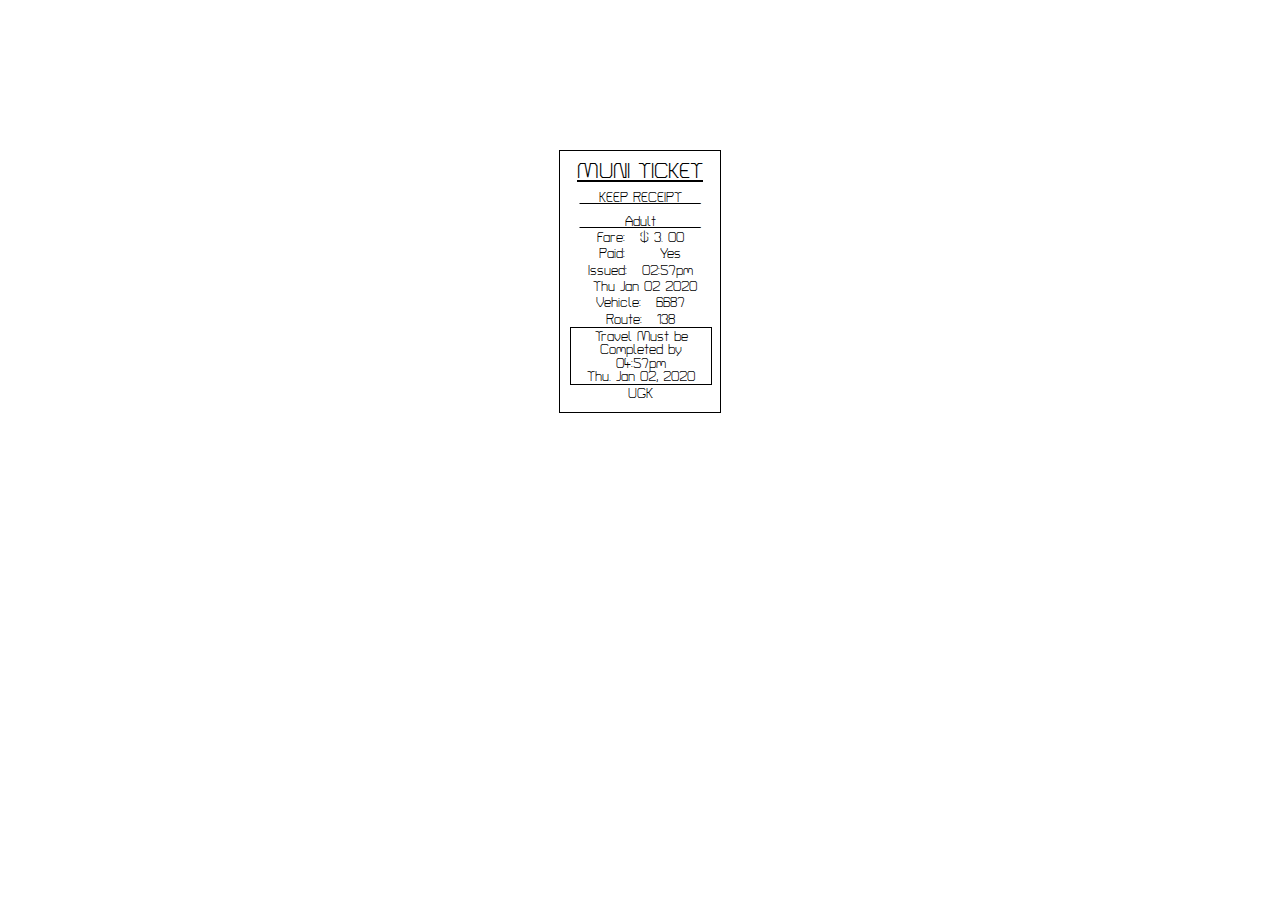
<file: week-1/receipt1/index.html>
<html>
    <head>
        <meta charset='UTF-8'><meta name='viewport' content='width=device-width initial-scale=1'>  
        <title>receipt 1</title>
        <link rel="stylesheet" type="text/css" href="reset.css">
        <link rel="stylesheet" type="text/css" href="stylesheet.css">
        <link href="https://fonts.googleapis.com/css?family=Turret+Road:200,300,400,500,700,800&display=swap" rel="stylesheet">
    </head>
    <body>
<div class="boxbig">
    <h1> MUNI TICKET </h1>
    <h2> __ KEEP RECEIPT __ </h2>
    <h2> ____ _ Adult _ ____ </h2>
    <h3> Fare: &nbsp; $ 3. 00</h3>
    <h3> Paid: &nbsp; &nbsp; &nbsp; Yes</h3>
    <h3> Issued: &nbsp; 02:57pm </h3>
    <h3> &nbsp; Thu Jan 02 2020 </h3>
    <h3> Vehicle: &nbsp; 6687 </h3>
    <h3> Route: &nbsp; 138 </h3>
    <div class="aboutbox">
    <h4>Travel Must be <br/>
    Completed by <br/>
    04:57pm <br/>
    Thu. Jan 02, 2020 <br/>
    </h4>
    </div>
    <h3> UGK </h3>
</div>
	</body>
</html>
</file>
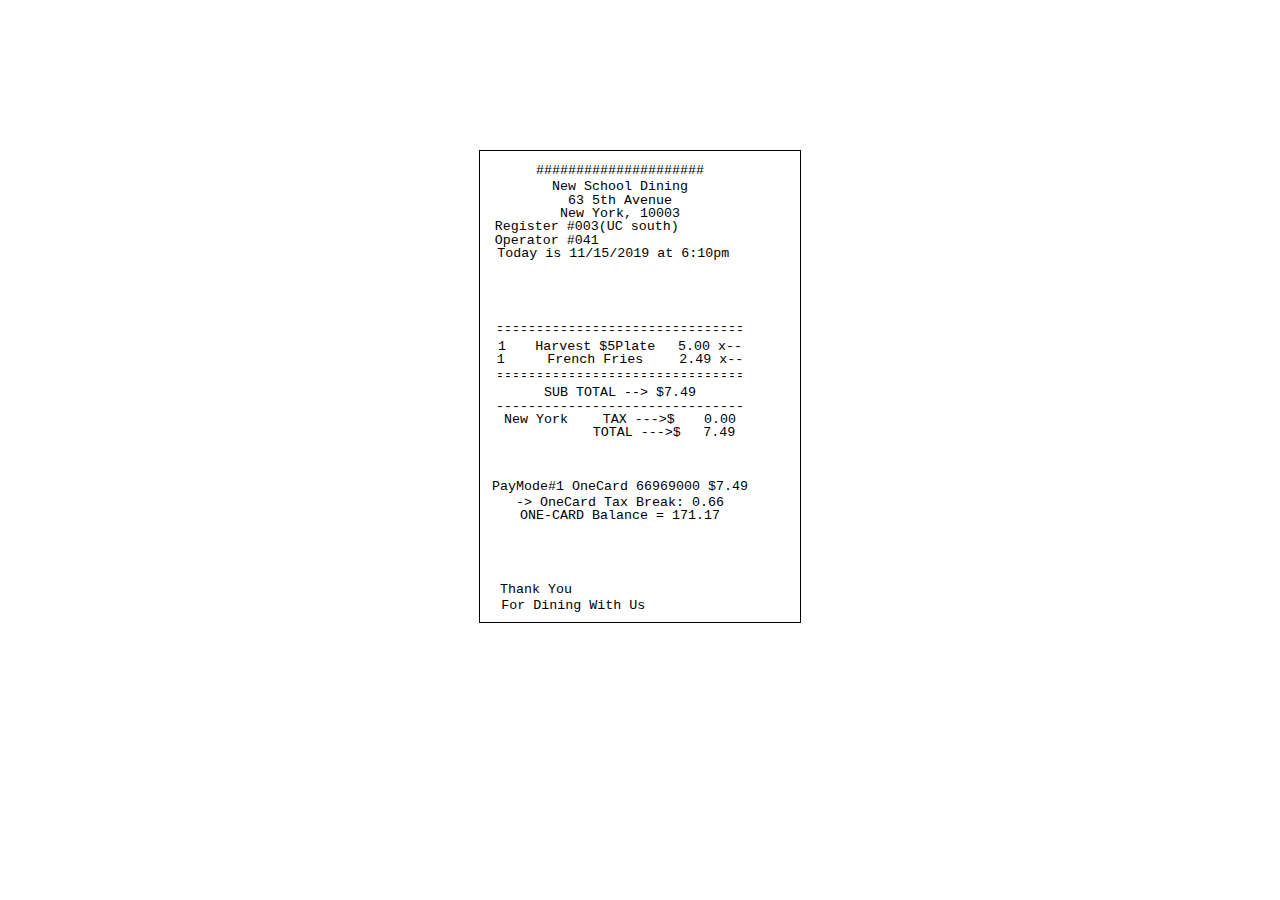
<file: week-1/receipt2/index.html>
<html>
    <head>
        <meta charset='UTF-8'><meta name='viewport' content='width=device-width initial-scale=1'>  
        <title>receipt 2</title>
        <link rel="stylesheet" type="text/css" href="reset.css">
        <link rel="stylesheet" type="text/css" href="stylesheet.css">
        <link href="https://fonts.googleapis.com/css?family=Turret+Road:200,300,400,500,700,800&display=swap" rel="stylesheet">
    </head>
    <body>
<div class="boxbig">
	<h3>#####################</h3>
    <h3> New School Dining <br/>
    63 5th Avenue<br/>
    New York, 10003<br/>
    Register #003(UC south)&emsp;&emsp;&emsp;&emsp;&emsp;<br/>
    Operator #041&emsp;&emsp;&emsp;&emsp;&emsp;&emsp;&emsp;&emsp;&emsp;&emsp;&emsp;<br/>
    Today is 11/15/2019 at 6:10pm&emsp;<br/>
    </h3>
    
    
    <h4>-------------------------------<br/></h4>
   
    <h1>-------------------------------<br/></h1>
    
    <h3>
    1 &emsp; Harvest $5Plate &ensp; 5.00 x--<br/>
    1 &emsp;&emsp; French Fries &ensp;&emsp; 2.49 x--<br/>
    -------------------------------<br/>
    </h3>
    <h1>
    -------------------------------<br/>
    </h1>
    
    <h3>
    SUB TOTAL --> $7.49<br/>
    -------------------------------<br/>
    New York&emsp;&emsp; TAX --->$ &emsp; 0.00<br/>
    &emsp;&emsp;&emsp;&emsp;&emsp;&emsp; TOTAL --->$ &ensp; 7.49<br/>
    
    </h3>
    
    <h2>
    PayMode#1 OneCard 66969000 $7.49<br/> </h2>
    
    <h3>
    -> OneCard Tax Break: 0.66<br/>
    ONE-CARD Balance = 171.17<br/>
    </h3>
    
    <h4>
    Thank You &emsp;&emsp;&emsp;&emsp;&emsp;&emsp;&emsp;&emsp;&emsp;&emsp;&emsp;&emsp;<br/> </h4>
    <h3>
    For Dining With Us&emsp;&emsp;&emsp;&emsp;&emsp;&emsp;&emsp;<br/> </h3>
</div>
	</body>
</html>
</file>
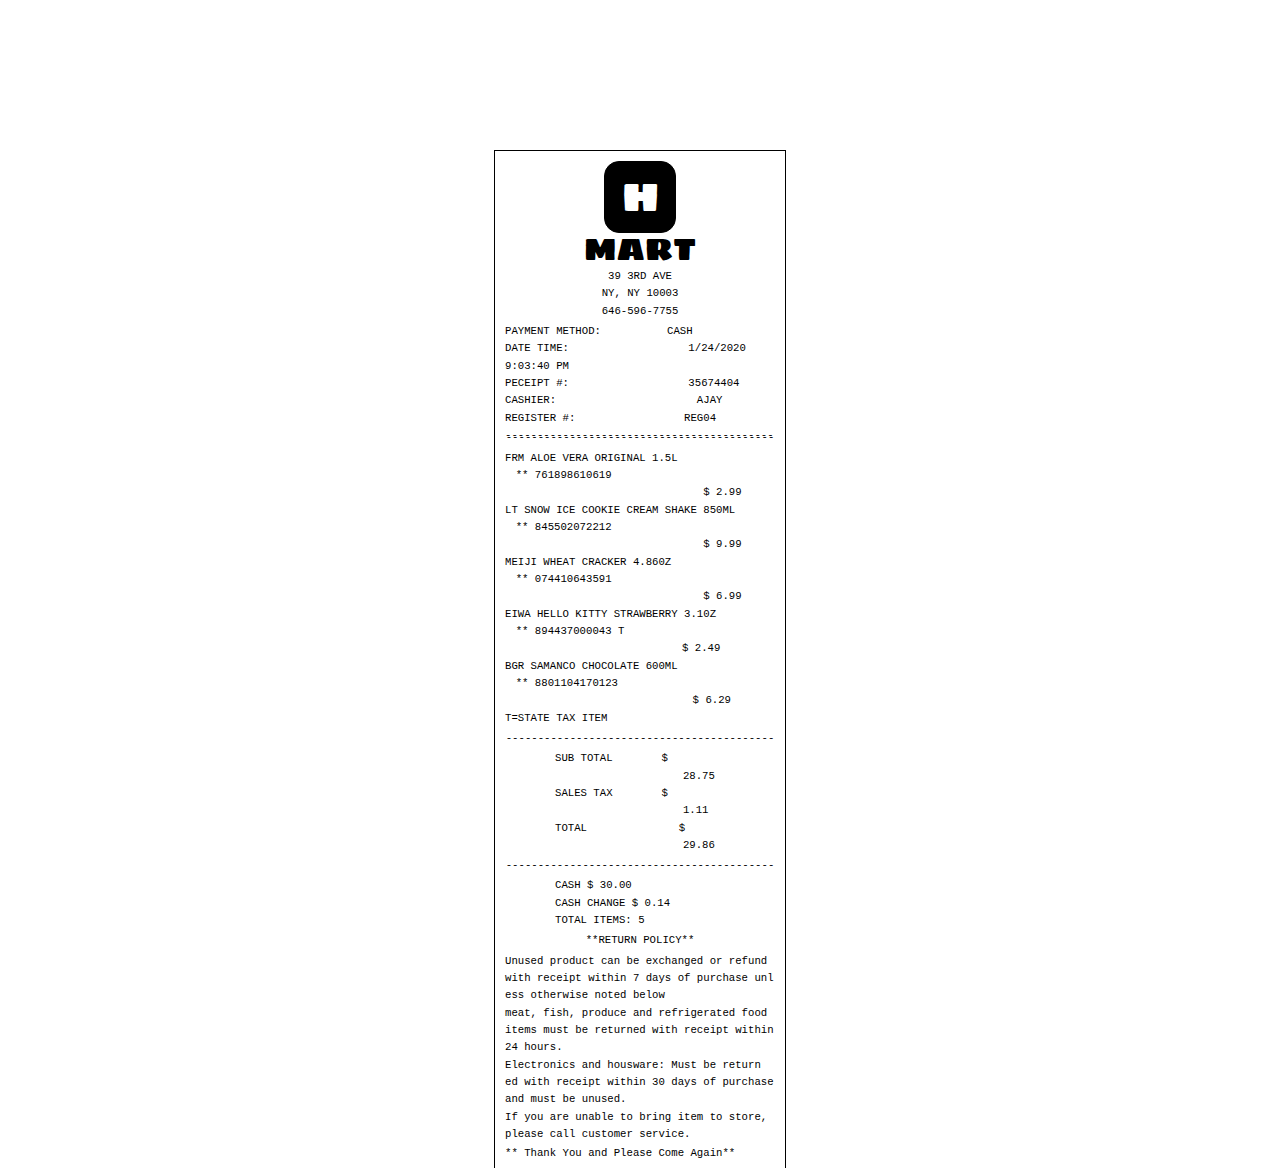
<file: week-1/receipt3/index.html>
<html>
    <head>
        <meta charset='UTF-8'><meta name='viewport' content='width=device-width initial-scale=1'>  
        <title>receipt 3</title>
        <link rel="stylesheet" type="text/css" href="reset.css">
        <link rel="stylesheet" type="text/css" href="stylesheet.css">
        <link href="https://fonts.googleapis.com/css?family=Sigmar+One&display=swap" rel="stylesheet">
    </head>
    <body>
<div class="boxbig">
	<div class="blackbox">
	<h1> H </h1>
	</div>
	<h2> MART </h2>
	</p>
	<h3> 39 3RD AVE <br/>
	NY, NY 10003 <br/>
	646-596-7755 <br/>
	</h3>
	
	
	<h4> PAYMENT METHOD: 
	&emsp;&emsp;&emsp;&emsp;&emsp;
	CASH<br/>
	
	DATE TIME:
	&emsp;&emsp;&emsp;&emsp;&emsp;&emsp;&emsp;&emsp;&emsp;&emsp; 
	1/24/2020 9:03:40 PM<br/>
	
	PECEIPT #:
	&emsp;&emsp;&emsp;&emsp;&emsp;&emsp;&emsp;&emsp;&emsp;&emsp; 
	35674404<br/>
	
	CASHIER: 
	&emsp;&emsp;&emsp;&emsp;&emsp;&emsp;&emsp;&emsp;&emsp;&emsp;&emsp;&emsp;
	AJAY<br/>
	
	REGISTER #: 
	&emsp;&emsp;&emsp;&emsp;&emsp;&emsp;&emsp;&emsp;&emsp;
	REG04<br/>
	------------------------------------------<br/> 
	</h4>
	
	<h6>
	------------------------------------------<br/>
	</h6>
	
	<h4>
	FRM ALOE VERA ORIGINAL 1.5L<br/>
	&emsp;** 761898610619 
	&emsp;&emsp;&emsp;&emsp;&emsp;&emsp;&emsp;&emsp;&emsp;&emsp;&emsp;&emsp;&emsp;&emsp;&emsp;&emsp;&emsp;&emsp;
	$ 2.99<br/>
	LT SNOW ICE COOKIE CREAM SHAKE 850ML<br/>
	&emsp;** 845502072212
	&emsp;&emsp;&emsp;&emsp;&emsp;&emsp;&emsp;&emsp;&emsp;&emsp;&emsp;&emsp;&emsp;&emsp;&emsp;&emsp;&emsp;&emsp;
	$ 9.99<br/>
	MEIJI WHEAT CRACKER 4.860Z<br/>
	&emsp;** 074410643591 
	&emsp;&emsp;&emsp;&emsp;&emsp;&emsp;&emsp;&emsp;&emsp;&emsp;&emsp;&emsp;&emsp;&emsp;&emsp;&emsp;&emsp;&emsp;
	$ 6.99<br/>
	EIWA HELLO KITTY STRAWBERRY 3.10Z<br/>
	&emsp;** 894437000043 T 
	&emsp;&emsp;&emsp;&emsp;&emsp;&emsp;&emsp;&emsp;&emsp;&emsp;&emsp;&emsp;&emsp;&emsp;&emsp;&emsp;
	$ 2.49<br/>
	BGR SAMANCO CHOCOLATE 600ML<br/>
	&emsp;** 8801104170123 
	&emsp;&emsp;&emsp;&emsp;&emsp;&emsp;&emsp;&emsp;&emsp;&emsp;&emsp;&emsp;&emsp;&emsp;&emsp;&emsp;&emsp;
	$ 6.29<br/>
	T=STATE TAX ITEM<br/>
	</h4>
	
	<h3>
	------------------------------------------<br/>
	</h3>
	
	<h5>
	SUB TOTAL &emsp;&emsp;&emsp;&emsp;$  &emsp;&emsp;&emsp;&emsp;&emsp;&emsp;&emsp;&emsp;&emsp;&emsp;&emsp;&emsp;28.75<br/>
	SALES TAX &emsp;&emsp;&emsp;&emsp;$  &emsp;&emsp;&emsp;&emsp;&emsp;&emsp;&emsp;&emsp;&emsp;&emsp;&emsp;&emsp;1.11<br/>
	TOTAL &emsp;&emsp;&emsp;&emsp;&emsp;&emsp;&emsp;&emsp;$ &emsp;&emsp;&emsp;&emsp;&emsp;&emsp;&emsp;&emsp;&emsp;&emsp;&emsp;&emsp;29.86<br/>
	</h5>
	
	<h3>
	------------------------------------------<br/>
	</h3>
	
	<h5>
	CASH $ 30.00<br/>
	CASH CHANGE $ 0.14<br/>
	
	TOTAL ITEMS: 5<br/>
	</h5>
	
	<h3>
	**RETURN POLICY**<br/> </h3>
	
	<h4>
	Unused product can be exchanged or refund<br/>
	with receipt within 7 days of purchase unl<br/>
	ess otherwise noted below<br/>
	
	meat, fish, produce and refrigerated food<br/>
	items must be returned with receipt within<br/>
	24 hours.<br/>
	Electronics and housware: Must be return<br/>
	ed with receipt within 30 days of purchase<br/>
	and must be unused.<br/>
	If you are unable to bring item to store,<br/>
	please call customer service.<br/>
	
	</h4>
	
	<h7>
	** Thank You and Please Come Again**
	</h7>
	
</body>
</html>
</file>
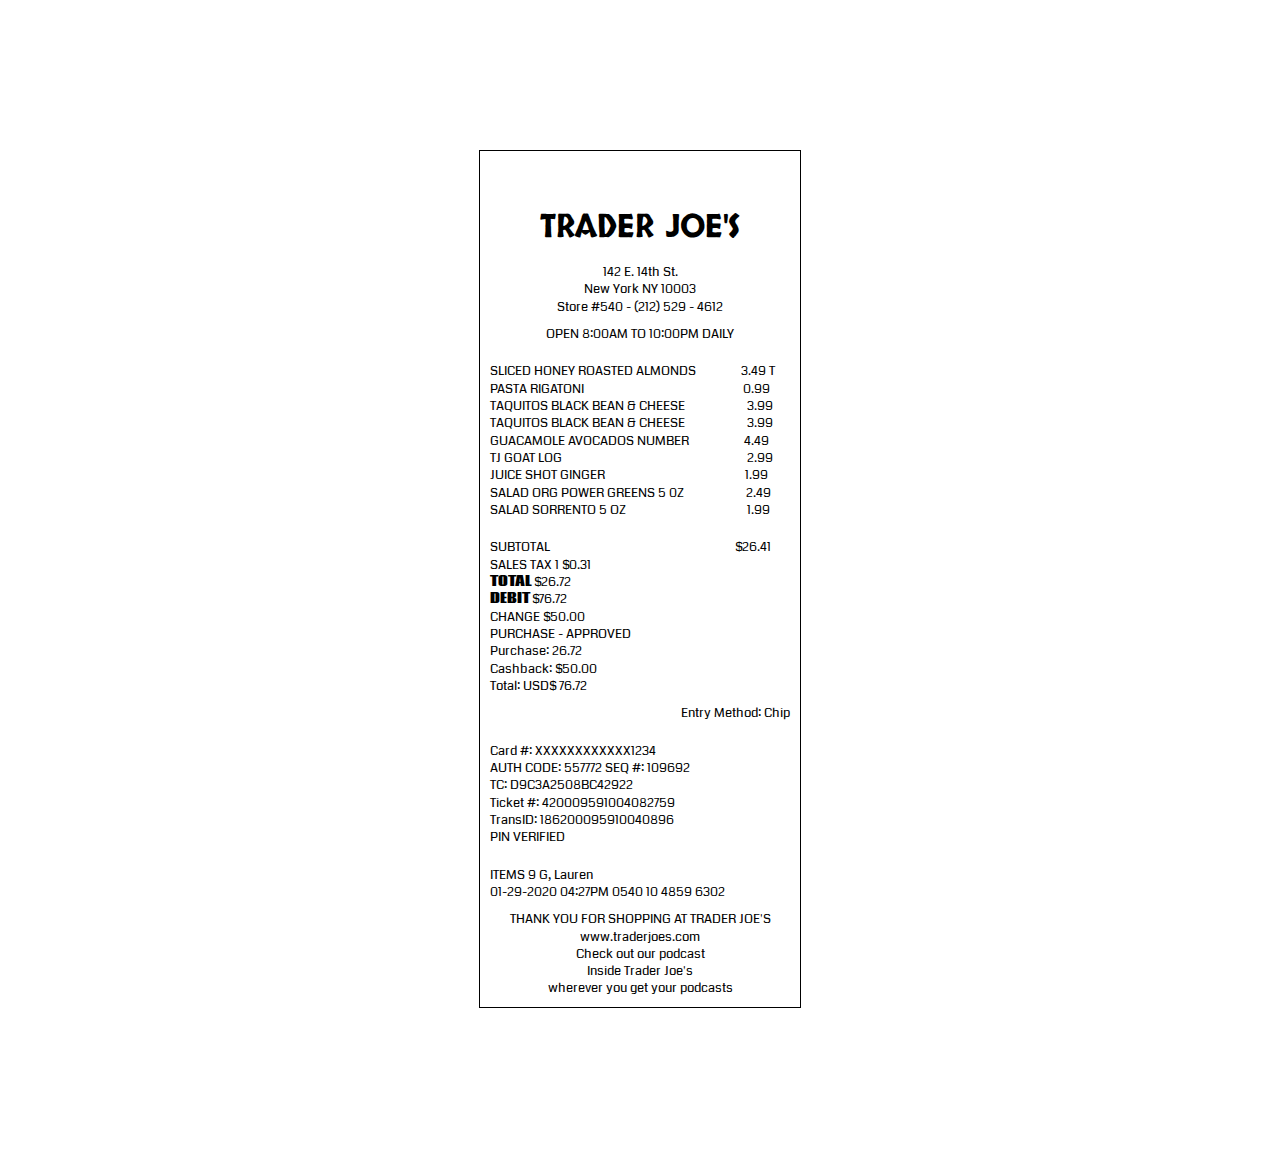
<file: week-1/receipt4/index.html>
<html>
    <head>
        <meta charset='UTF-8'><meta name='viewport' content='width=device-width initial-scale=1'>  
        <title>receipt 4</title>
        <link rel="stylesheet" type="text/css" href="reset.css">
        <link rel="stylesheet" type="text/css" href="stylesheet.css">
        <link href="https://fonts.googleapis.com/css?family=Coda&display=swap" rel="stylesheet">
        <link href="https://fonts.googleapis.com/css?family=Skranji:700&display=swap" rel="stylesheet">
    </head>
    <body>
<div class="boxbig">
	<h1>TRADER JOE'S 
	<br/> </h1>
	
	<h3>
	142 E. 14th St.<br/>
	New York NY 10003<br/>
	Store #540 - (212) 529 - 4612<br/>
	</h3>
	<h3>
	OPEN 8:00AM TO 10:00PM DAILY<br/>
	</h3>
	<h2>
	SLICED HONEY ROASTED ALMONDS &emsp;&emsp;&emsp; 3.49 T <br/>
	PASTA RIGATONI &emsp;&emsp;&emsp;&emsp;&emsp;&emsp;&emsp;&emsp;&emsp;&emsp;&emsp;&emsp;0.99<br/>
	TAQUITOS BLACK BEAN & CHEESE &emsp;&emsp;&emsp;&emsp;&ensp;3.99<br/>
	TAQUITOS BLACK BEAN & CHEESE &emsp;&emsp;&emsp;&emsp;&ensp;3.99<br/>
	GUACAMOLE AVOCADOS NUMBER  &emsp;&emsp;&emsp;&emsp;4.49<br/>
	TJ GOAT LOG &emsp;&emsp;&emsp;&emsp;&emsp;&emsp;&emsp;&emsp;&emsp;&emsp;&emsp;&emsp;&emsp;&emsp;2.99<br/>
	JUICE SHOT GINGER &emsp;&emsp;&emsp;&emsp;&emsp;&emsp;&emsp;&emsp;&emsp;&emsp;&ensp;1.99<br/>
	SALAD ORG POWER GREENS 5 0Z &emsp;&emsp;&emsp;&emsp;&ensp;2.49<br/>
	SALAD SORRENTO 5 OZ &emsp;&emsp;&emsp;&emsp;&emsp;&emsp;&emsp;&emsp;&ensp;&ensp;1.99<br/>
	</h2>
	
	<h2>
	SUBTOTAL &emsp;&emsp;&emsp;&emsp;&emsp;&emsp;&emsp;&emsp;&emsp;&emsp;&emsp;&emsp;&emsp;&emsp;$26.41<br/>
	SALES TAX 1 $0.31<br/>
	<strong> TOTAL </strong> $26.72 <br/>
	<strong> DEBIT </strong>$76.72<br/>
	CHANGE $50.00<br/>
	PURCHASE - APPROVED<br/>
	Purchase: 26.72<br/>
	Cashback: $50.00<br/>
	Total: USD$ 76.72<br/>
	</h2>
	
	<h4>
	Entry Method: Chip<br/>
	</h4>
	
	<h2>
	Card #: XXXXXXXXXXXX1234<br/>
	AUTH CODE: 557772 SEQ #: 109692<br/>
	TC: D9C3A2508BC42922<br/>
	Ticket #: 420009591004082759<br/>
	TransID: 186200095910040896<br/>
	PIN VERIFIED<br/>
	</h2>
	
	<h2>
	ITEMS 9 G, Lauren<br/>
	01-29-2020 04:27PM 0540 10 4859 6302<br/>
	</h2>
	<h3>
	THANK YOU FOR SHOPPING AT TRADER JOE'S<br/>
	www.traderjoes.com<br/>
	Check out our podcast<br/>
	Inside Trader Joe's<br/>
	wherever you get your podcasts<br/>
	
	</h3>    
</div>
	</body>
</html>
</file>
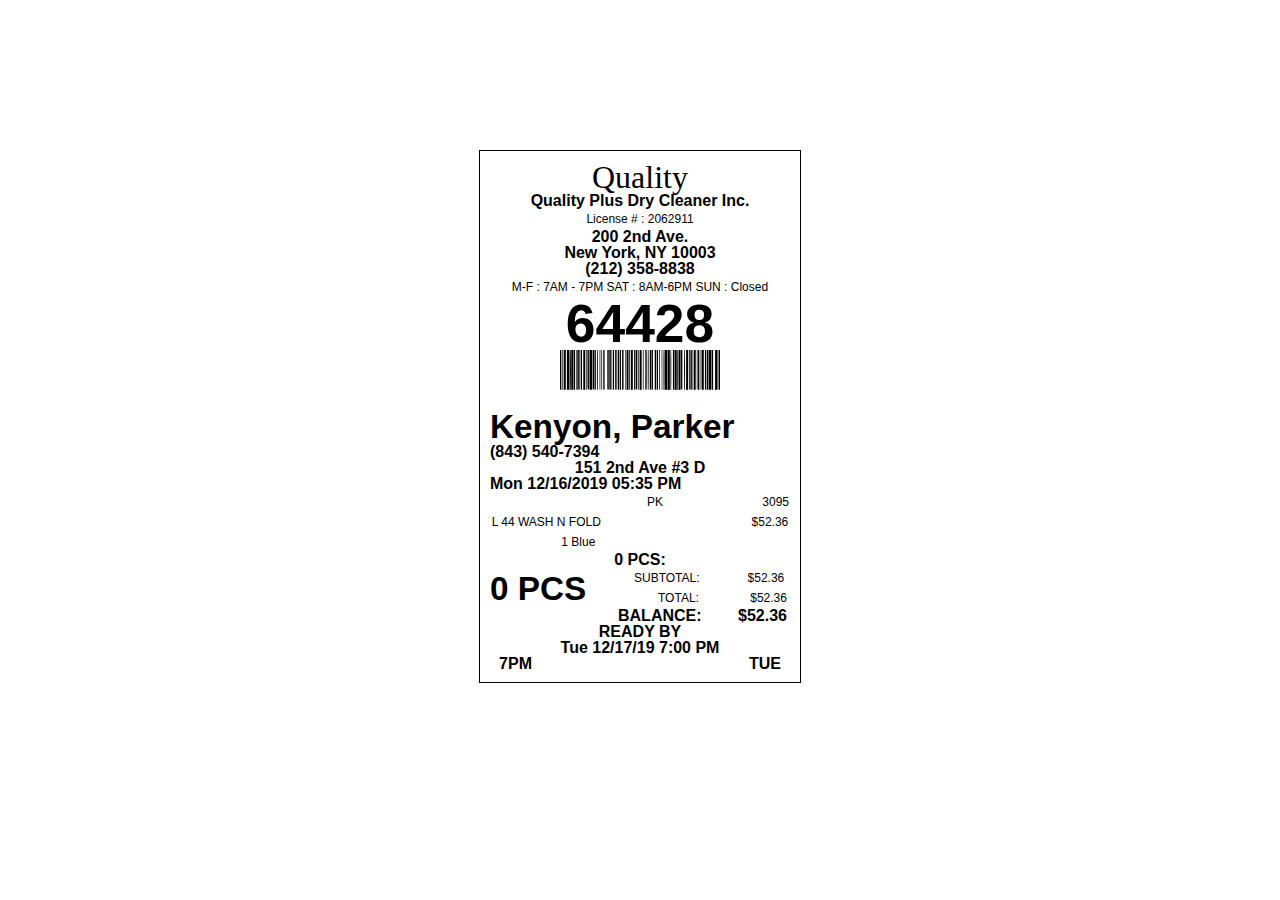
<file: week-1/receipt5/index.html>
<html>
    <head>
        <meta charset='UTF-8'><meta name='viewport' content='width=device-width initial-scale=1'>  
        <title>receipt 5</title>
        <link rel="stylesheet" type="text/css" href="reset.css">
        <link rel="stylesheet" type="text/css" href="stylesheet.css">
    </head>
    <body>
		<div class="boxbig">
		
			<h1> Quality </h1>
		
			<h2> Quality Plus Dry Cleaner Inc. </h2>
			<h3> License # : 2062911 </h3>
			<h2> 200 2nd Ave. <br/>
			New York, NY 10003 <br/>
			(212) 358-8838 <br/>
			</h2>
			<h3> M-F : 7AM - 7PM SAT : 8AM-6PM SUN : Closed </h3>
			<h4>64428</h4>
			<img src="barcode.svg">
			
			<h5> Kenyon, Parker </h5>
			<h6> (843) 540-7394 </h6>
			<h2> 151 2nd Ave #3 D</h2>
			<h6> Mon 12/16/2019 05:35 PM </h6>
			<h3>&emsp;&emsp;&emsp;&emsp;&emsp;&emsp;&emsp;&emsp;&emsp;&emsp;&emsp;&emsp;&emsp;PK&emsp;&emsp;&emsp;&emsp;&emsp;&emsp;&emsp;&emsp; 3095 </h3>
			<h3> L 44 WASH N FOLD &emsp;&emsp;&emsp;&emsp;&emsp;&emsp;&emsp;&emsp;&emsp;&emsp;&emsp;&emsp; $52.36 <br/>
			1 Blue &emsp;&emsp;&emsp;&emsp;&emsp;&emsp;&emsp;&emsp;&emsp;&emsp;</h3>
			<h2> 0 PCS: </h2>
			<h8> &emsp;&emsp;&emsp;&emsp;&emsp;&emsp;&emsp;&emsp;&emsp;&emsp;&emsp;&emsp;SUBTOTAL:&ensp;&ensp;&emsp;&emsp;&emsp;$52.36 <br/></h8>
			<h8> &emsp;&emsp;&emsp;&emsp;&emsp;&emsp;&emsp;&emsp;&emsp;&emsp;&emsp;&emsp;&emsp;&emsp;TOTAL: &emsp;&emsp;&emsp;&emsp;$52.36 <br/></h8>
			<h7> &emsp;&emsp;&emsp;&emsp;&emsp;&emsp;&emsp;&emsp;BALANCE: &emsp;&emsp;$52.36 </h7>
			<h2> READY BY <br/>
			Tue 12/17/19 7:00 PM 
			</h2>
			<h2> 7PM &emsp;&emsp;&emsp;&emsp;&emsp;&emsp;&emsp;&emsp;&emsp;&emsp;&emsp;&emsp;&emsp;  TUE </h2>
			<h9> 0 PCS </h9>
			
			
		
		
		
		</div>
	</body>
</html>
</file>
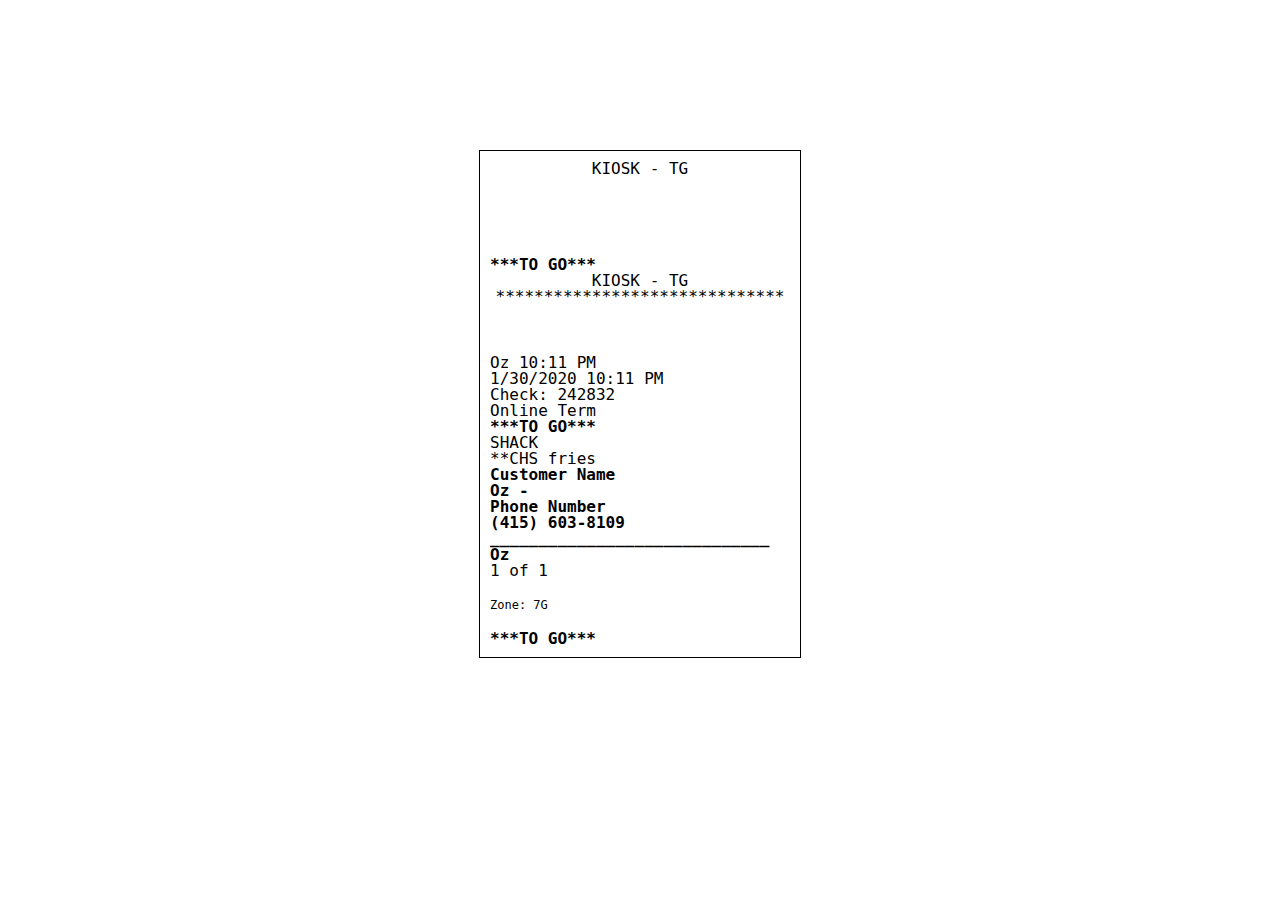
<file: week-1/receipt6/index.html>
<html>
    <head>
        <meta charset='UTF-8'><meta name='viewport' content='width=device-width initial-scale=1'>  
        <title>receipt 6</title>
        <link rel="stylesheet" type="text/css" href="reset.css">
        <link rel="stylesheet" type="text/css" href="stylesheet.css">
    </head>
    <body>
<div class="boxbig">
	    <h1> KIOSK  -  TG </h1>
	    <h2> ***TO GO***</h2>
	    <h3> KIOSK - TG <br/> </h3>
	    
	    <h6>****************************** </h6>
	    
	    <h4>
	    Oz 10:11 PM <br/>
	    1/30/2020 10:11 PM <br/>
	    Check: 242832 <br/>
	    Online Term <br/>
	    </h4>
	    <h2> ***TO GO***</h2>
	    <h4>
	    SHACK <br/>
	    **CHS fries
	    </h4>
	    <h2> Customer Name<br/>
	    Oz - <br/>
	    Phone Number<br/>
	    (415) 603-8109<br/>
	    _____________________________<br/>
	    Oz
	    </h2>
	    <h4>
	    1 of 1
	    </h4>
	    <h5> Zone: 7G </h5>
	    <h2> ***TO GO***</h2>
	
	    
</div>
	</body>
</html>
</file>
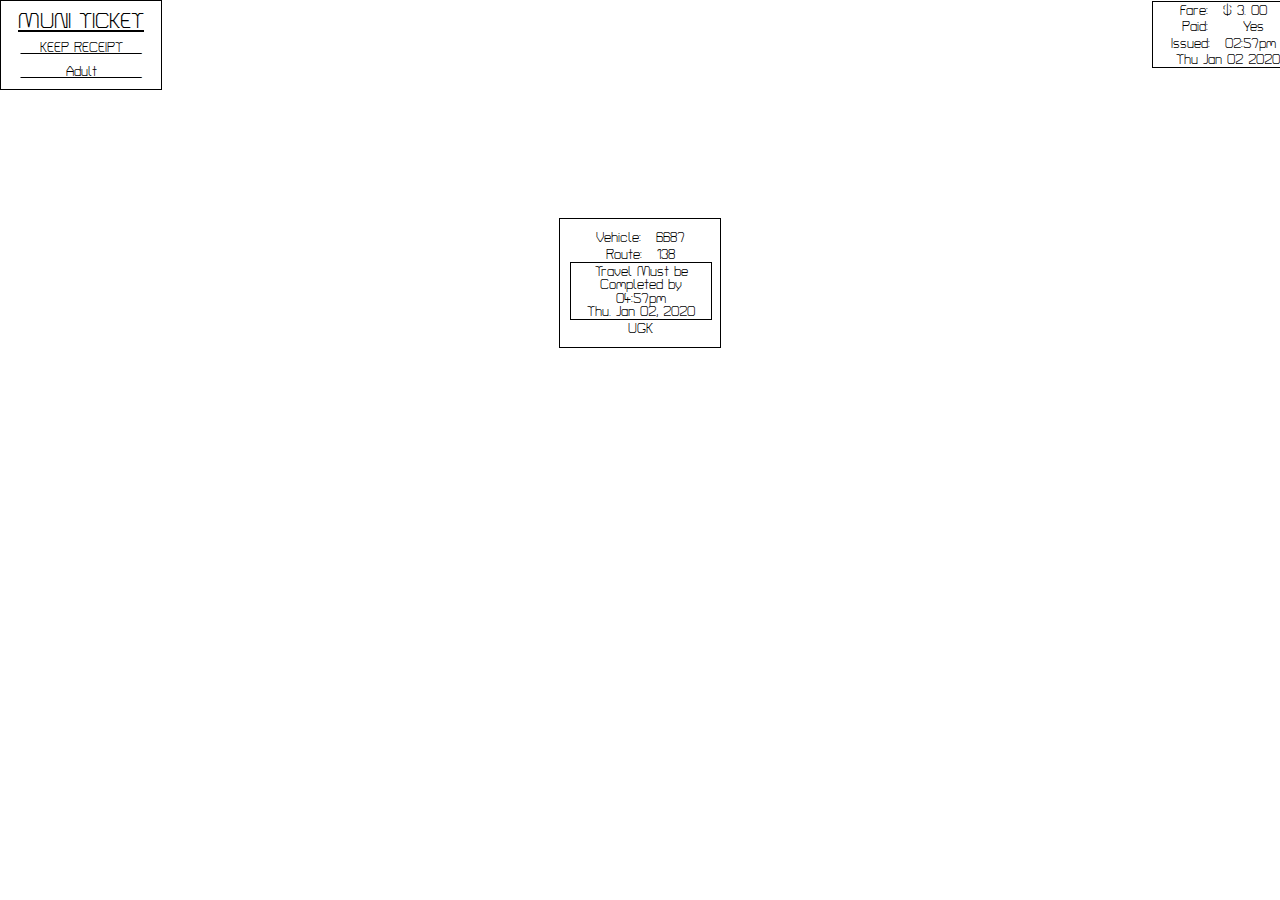
<file: week-2/one/index.html>
<html>
    <head>
        <meta charset='UTF-8'><meta name='viewport' content='width=device-width initial-scale=1'>  
        <title>receipt 1</title>
        <link rel="stylesheet" type="text/css" href="reset.css">
        <link rel="stylesheet" type="text/css" href="stylesheet.css">
        <link href="https://fonts.googleapis.com/css?family=Turret+Road:200,300,400,500,700,800&display=swap" rel="stylesheet">
    </head>
    <body>
<div class="boxbig1">
    <h1> MUNI TICKET </h1>
    <!-- comment -->
    <h2> __ KEEP RECEIPT __ </h2>
    <h2> ____ _ Adult _ ____ </h2>
</div>
<div class="boxbig2">
    <h3> Fare: &nbsp; $ 3. 00</h3>
    <h3> Paid: &nbsp; &nbsp; &nbsp; Yes</h3>
    <h3> Issued: &nbsp; 02:57pm </h3>
    <h3> &nbsp; Thu Jan 02 2020 </h3>
</div>
<div class="boxbig">
    <h3> Vehicle: &nbsp; 6687 </h3>
    <h3> Route: &nbsp; 138 </h3>
    <div class="aboutbox">
    <h4>Travel Must be <br/>
    Completed by <br/>
    04:57pm <br/>
    Thu. Jan 02, 2020 <br/>
    </h4>
    </div>
    <h3> UGK </h3>
</div>
	</body>
</html>
</file>
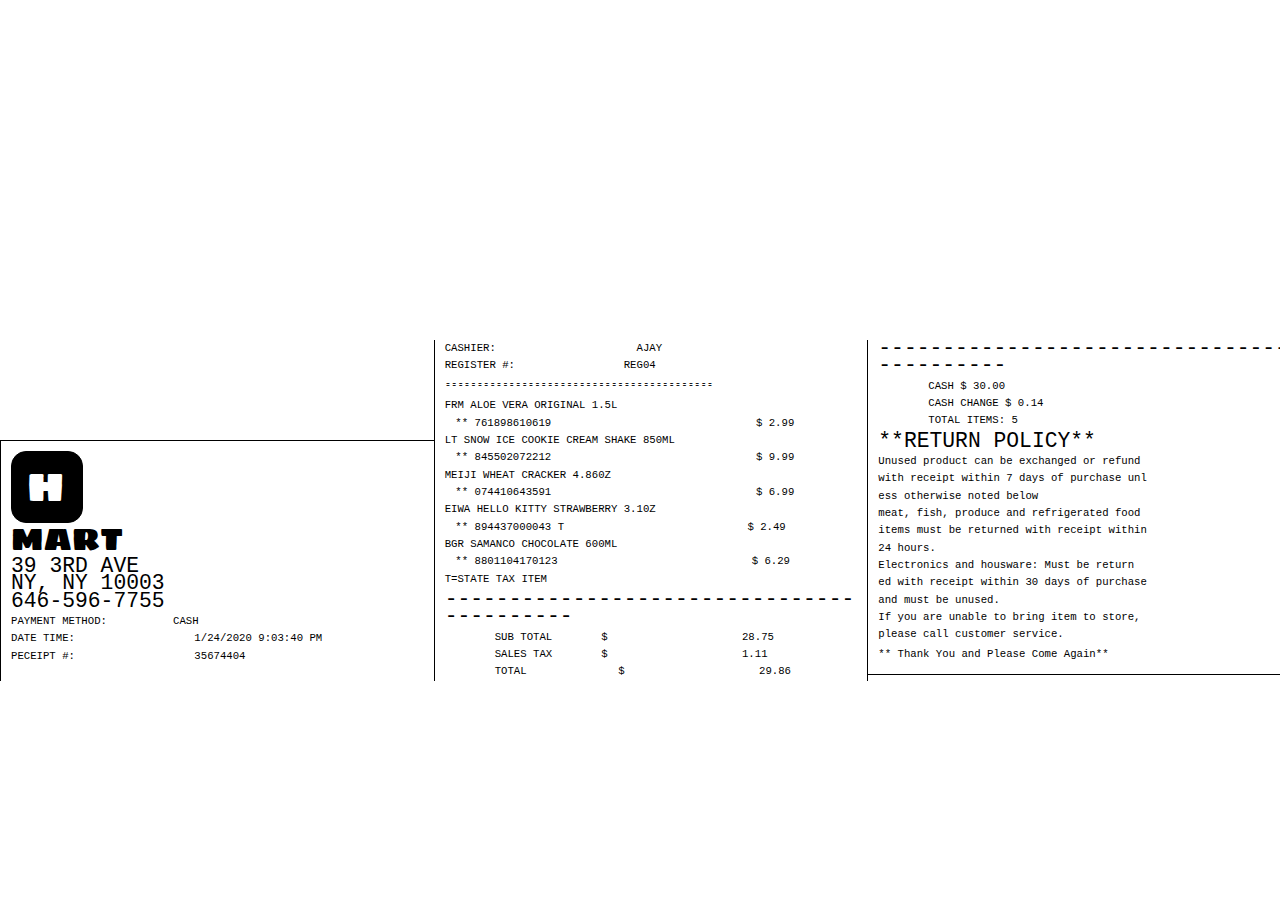
<file: week-2/three/index.html>
<html>
    <head>
        <meta charset='UTF-8'><meta name='viewport' content='width=device-width initial-scale=1'>  
        <title>receipt 3</title>
        <link rel="stylesheet" type="text/css" href="reset.css">
        <link rel="stylesheet" type="text/css" href="stylesheet.css">
        <link href="https://fonts.googleapis.com/css?family=Sigmar+One&display=swap" rel="stylesheet">
    </head>
    <body>

<div class="flex">
			<div class="boxbig">
	<div class="blackbox">
	<h1> H </h1>
	</div>
	<h2> MART </h2>
	</p>
	<h3> 39 3RD AVE <br/>
	NY, NY 10003 <br/>
	646-596-7755 <br/>
	</h3>
	
	
	<h4> PAYMENT METHOD: 
	&emsp;&emsp;&emsp;&emsp;&emsp;
	CASH<br/>
	
	DATE TIME:
	&emsp;&emsp;&emsp;&emsp;&emsp;&emsp;&emsp;&emsp;&emsp;&emsp; 
	1/24/2020 9:03:40 PM<br/>
	
	PECEIPT #:
	&emsp;&emsp;&emsp;&emsp;&emsp;&emsp;&emsp;&emsp;&emsp;&emsp; 
	35674404<br/>
	
	CASHIER: 
	&emsp;&emsp;&emsp;&emsp;&emsp;&emsp;&emsp;&emsp;&emsp;&emsp;&emsp;&emsp;
	AJAY<br/>
	
	REGISTER #: 
	&emsp;&emsp;&emsp;&emsp;&emsp;&emsp;&emsp;&emsp;&emsp;
	REG04<br/>
	------------------------------------------<br/> 
	</h4>
	
	<h6>
	------------------------------------------<br/>
	</h6>
	
	<h4>
	FRM ALOE VERA ORIGINAL 1.5L<br/>
	&emsp;** 761898610619 
	&emsp;&emsp;&emsp;&emsp;&emsp;&emsp;&emsp;&emsp;&emsp;&emsp;&emsp;&emsp;&emsp;&emsp;&emsp;&emsp;&emsp;&emsp;
	$ 2.99<br/>
	LT SNOW ICE COOKIE CREAM SHAKE 850ML<br/>
	&emsp;** 845502072212
	&emsp;&emsp;&emsp;&emsp;&emsp;&emsp;&emsp;&emsp;&emsp;&emsp;&emsp;&emsp;&emsp;&emsp;&emsp;&emsp;&emsp;&emsp;
	$ 9.99<br/>
	MEIJI WHEAT CRACKER 4.860Z<br/>
	&emsp;** 074410643591 
	&emsp;&emsp;&emsp;&emsp;&emsp;&emsp;&emsp;&emsp;&emsp;&emsp;&emsp;&emsp;&emsp;&emsp;&emsp;&emsp;&emsp;&emsp;
	$ 6.99<br/>
	EIWA HELLO KITTY STRAWBERRY 3.10Z<br/>
	&emsp;** 894437000043 T 
	&emsp;&emsp;&emsp;&emsp;&emsp;&emsp;&emsp;&emsp;&emsp;&emsp;&emsp;&emsp;&emsp;&emsp;&emsp;&emsp;
	$ 2.49<br/>
	BGR SAMANCO CHOCOLATE 600ML<br/>
	&emsp;** 8801104170123 
	&emsp;&emsp;&emsp;&emsp;&emsp;&emsp;&emsp;&emsp;&emsp;&emsp;&emsp;&emsp;&emsp;&emsp;&emsp;&emsp;&emsp;
	$ 6.29<br/>
	T=STATE TAX ITEM<br/>
	</h4>
	
	<h3>
	------------------------------------------<br/>
	</h3>
	
	<h5>
	SUB TOTAL &emsp;&emsp;&emsp;&emsp;$  &emsp;&emsp;&emsp;&emsp;&emsp;&emsp;&emsp;&emsp;&emsp;&emsp;&emsp;&emsp;28.75<br/>
	SALES TAX &emsp;&emsp;&emsp;&emsp;$  &emsp;&emsp;&emsp;&emsp;&emsp;&emsp;&emsp;&emsp;&emsp;&emsp;&emsp;&emsp;1.11<br/>
	TOTAL &emsp;&emsp;&emsp;&emsp;&emsp;&emsp;&emsp;&emsp;$ &emsp;&emsp;&emsp;&emsp;&emsp;&emsp;&emsp;&emsp;&emsp;&emsp;&emsp;&emsp;29.86<br/>
	</h5>
	
	<h3>
	------------------------------------------<br/>
	</h3>
	
	<h5>
	CASH $ 30.00<br/>
	CASH CHANGE $ 0.14<br/>
	
	TOTAL ITEMS: 5<br/>
	</h5>
	
	<h3>
	**RETURN POLICY**<br/> </h3>
	
	<h4>
	Unused product can be exchanged or refund<br/>
	with receipt within 7 days of purchase unl<br/>
	ess otherwise noted below<br/>
	
	meat, fish, produce and refrigerated food<br/>
	items must be returned with receipt within<br/>
	24 hours.<br/>
	Electronics and housware: Must be return<br/>
	ed with receipt within 30 days of purchase<br/>
	and must be unused.<br/>
	If you are unable to bring item to store,<br/>
	please call customer service.<br/>
	
	</h4>
	
	<h7>
	** Thank You and Please Come Again**
	</h7>
			</div>
</div>
</body>
</html>
</file>
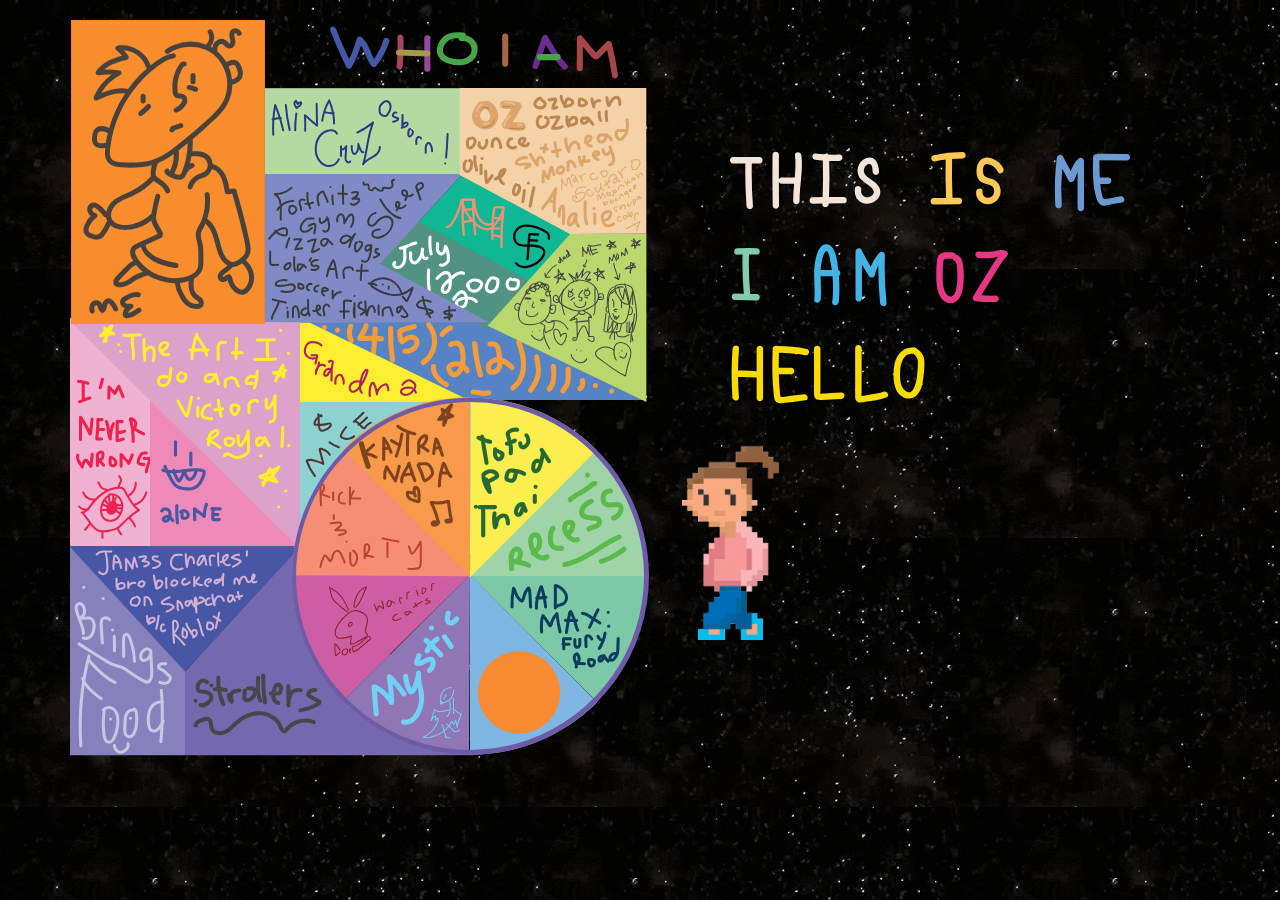
<file: week-4/iamoz/index.html>
<html>
    <head>
        <meta charset='UTF-8'><meta name='viewport' content='width=device-width initial-scale=1'>  
        <title>Oz</title>
        <link rel="stylesheet" type="text/css" href="reset.css">
        <link rel="stylesheet" type="text/css" href="stylesheet.css">
        
    </head>
    <body>
    
    <!--<img src="ref.jpg" id="back">-->
     <img src="child.svg" id="child">
    <img src="never.svg" id="never">
	<img src="name.svg" id="name">
	<img src="born.svg" id="born">
	 <img src="pets.svg" id="pet">
	<img src="lived.svg" id="lived">
	<img src="lookup.svg" id="lookup">
	<img src="birthday.svg" id="birthday">
	<img src="time.svg" id="time">
	<img src="hobbies.svg" id="hobbies">
	<img src="proud.svg" id="proud">
    <img src="slef.svg" id="self">
    <img src="family.svg" id="family">
    <img src="teacher.svg" id="teacher">
     <img src="mem.svg" id="mem">
    <img src="nickname.svg" id="nickname">
    <img src="book.svg" id="book">
    <img src="team.svg" id="team">
    <img src="color.svg" id="color">
    <img src="movie.svg" id="movie">
    <img src="class.svg" id="class">
    <img src="food.svg" id="food">
    <img src="music.svg" id="music">
    <img src="tv.svg" id="tv">
    <img src="circ.svg" id="circ">
    <img src="who.svg" id="who">
    <img src="hello.svg" id="hello">
    <img src="oz.gif" id="oz">

	</body>
</html>
</file>
<file: week-1/receipt1/stylesheet.css>
body
{
padding: 150px;
font-family: 'Turret Road', cursive;
font-size: 16pt;
color: black;
}

h1{
font-family: 'Turret Road', cursive;
text-align: center;

  text-decoration: underline;
}

h2{
font-family: 'Turret Road', cursive;
text-align: center;

  text-decoration: underline;
  font-size: 10pt;
  margin-top: 10px;
}

h3{
font-family: 'Turret Road', cursive;
text-align: center;
font-size: 10pt;
margin-top: 3px;
}

h4{
display: relative;
font-family: 'Turret Road', cursive;
text-align: center;
font-size: 10pt;
margin-top: 3px;
}

.aboutbox{
width: 140px;
border: 1px solid black;
display: block;
  margin-left: auto;
  margin-right: auto;

}

.boxbig{
width: 140px;
padding: 10px;
border: 1px solid black;
display: block;
  margin-left: auto;
  margin-right: auto;

}
</file>
<file: week-1/receipt2/stylesheet.css>
@font-face{
<link href="https://fonts.googleapis.com/css?family=Josefin+Sans:100,100i,300,300i,400,400i,600,600i,700,700i&display=swap" rel="stylesheet">
font-family: 'Josefin Sans', sans-serif;
}

body
{
padding: 150px;
font-family: "Courier New", Courier, monospace;
font-size: 16pt;
color: black;
}

h1{
text-align: center;
font-size: 10pt;
margin-top: -10px;
}

h2{
text-align: center;
font-size: 10pt;
margin-top: 40px;
}

h3{

text-align: center;
font-size: 10pt;
margin-top: 3px;
}

h4{

text-align: center;
font-size: 10pt;
margin-top: 60px;
}

.boxbig{
width: 260px;
padding: 10px;
padding-right: 50px;
border: 1px solid black;
display: block;
  margin-left: auto;
  margin-right: auto;

}
</file>
<file: week-1/receipt3/stylesheet.css>
@font-face{
<link href="https://fonts.googleapis.com/css?family=Josefin+Sans:100,100i,300,300i,400,400i,600,600i,700,700i&display=swap" rel="stylesheet">
font-family: 'Josefin Sans', sans-serif;
}

body
{
padding: 150px;
font-family: monaco,Consolas,Lucida Console,monospace;
font-size: 16pt;
color: black;
}

h1{
text-align: center;
font-size: 30pt;
padding: 10px;
color: white;
font-family: 'Sigmar One', cursive;


}

h2{
text-align: center;
font-size: 24pt;
font-family: 'Sigmar One', cursive;
}

h3{

text-align: center;
font-size: 8pt;
margin-top: 3px;
line-height: 13pt;
}

h4{
text-align: left;
font-size: 8pt;
margin-top: 3px;
line-height: 13pt;
}

h5{
text-align: left;
margin-left: 50px;
font-size: 8pt;
margin-top: 3px;
line-height: 13pt;
}

h6{
text-align: center;
font-size: 8pt;
margin-top: -15px;
line-height: 13pt;
}

h7{
text-align: center;
font-size: 8pt;
line-height: 15pt;
}

.boxbig{
width: 270px;
padding: 10px;
border: 1px solid black;
display: block;
  margin-left: auto;
  margin-right: auto;

}

.blackbox{
width: 60px;
padding: 5px;
border: 1px solid black;
background-color: black;
display: block;
  margin-left: auto;
  margin-right: auto;
  border-radius: 15px 15px 15px 15px;

}
</file>
<file: week-1/receipt4/stylesheet.css>
strong{
font-weight:bold;
}

body
{
padding: 150px;
font-family: 'Coda', cursive;
font-size: 16pt;
color: black;
}

h1{
font-family: 'Skranji', cursive;
text-align: center;
font-size: 24pt;
margin-top: 50px;
margin-bottom: 20px;

}

h2{
text-align: left;
font-size: 10pt;
margin-top: 20px;
line-height: 13pt;

}

h3{

text-align: center;
font-size: 10pt;
margin-top: 10px;
line-height: 13pt;
}

h4{

text-align: right;
font-size: 10pt;
margin-top: 10px;
line-height: 13pt;
}


.boxbig{
width: 300px;
padding: 10px;
border: 1px solid black;
display: block;
  margin-left: auto;
  margin-right: auto;

}

.tab-2{
	display:inline-block; width:TWO-TAB-WIDTH;
}
</file>
<file: week-1/receipt5/stylesheet.css>
strong{
font-weight:bold;
}

body
{
padding: 150px;
font-family: 'Coda', cursive;
font-size: 16pt;
color: black;
}

h1{
font-size: 24pt;
font-family: Brush Script MT,cursive; 
text-align: center;
}

h2{
text-align: center;
font-size: 12pt;
font-family: Arial,Helvetica Neue,Helvetica,sans-serif; 
font-weight: bold;

}

h3{
text-align: center;
font-size: 9pt;
font-family: Arial,Helvetica Neue,Helvetica,sans-serif; 
line-height: 15pt;
}

h4{
text-align: center;
font-size: 40pt;
font-family: Arial,Helvetica Neue,Helvetica,sans-serif; 
font-weight: bold;

}

h5{
text-align: left;
font-size: 25pt;
font-family: Arial,Helvetica Neue,Helvetica,sans-serif; 
font-weight: bold;
margin-top: 20px;

}

h6{
text-align: left;
font-size: 12pt;
font-family: Arial,Helvetica Neue,Helvetica,sans-serif; 
font-weight: bold;

}

h7{
font-size: 12pt;
font-family: Arial,Helvetica Neue,Helvetica,sans-serif; 
font-weight: bold;
text-align: right;

}

h8{
text-align: right;
font-size: 9pt;
font-family: Arial,Helvetica Neue,Helvetica,sans-serif; 
line-height: 15pt;
width: 100%;
}

h9{
position: absolute;
text-align: left;
font-size: 25pt;
font-family: Arial,Helvetica Neue,Helvetica,sans-serif; 
font-weight: bold;
margin-top: -100px;


}

.boxbig{
width: 300px;
padding: 10px;
border: 1px solid black;
display: block;
  margin-left: auto;
  margin-right: auto;

}

img{
height: 40px;
display: block;
margin-left: auto;
margin-right: auto;

}
</file>
<file: week-1/receipt6/stylesheet.css>
strong{
font-weight:bold;
}

body
{
padding: 150px;
font-family: monaco,Consolas,Lucida Console,monospace;  
font-size: 16pt;
color: black;
}

h1{
text-align: center;
font-size: 12pt;
color: black;
margin-bottom: 80px;
}

h2{
text-align: left;
font-size: 12pt;
color: black;
font-weight: bold;
}

h3{
text-align: center;
font-size: 12pt;
color: black;
}

h4{
text-align: left;
font-size: 12pt;
color: black;
}

h5{
text-align: left;
font-size: 9pt;
color: black;
margin-top: 20px;
margin-bottom: 20px;
}

h6{
text-align: center;
font-size: 12pt;
color: black;
margin-bottom: 50px;

}

.boxbig{
width: 300px;
padding: 10px;
border: 1px solid black;
display: block;
  margin-left: auto;
  margin-right: auto;

}
</file>
<file: week-2/one/stylesheet.css>
body
{
padding: 0px;
font-family: 'Turret Road', cursive;
font-size: 16pt;
color: black;
}

h1{
font-family: 'Turret Road', cursive;
text-align: center;

  text-decoration: underline;
}

h2{
font-family: 'Turret Road', cursive;
text-align: center;

  text-decoration: underline;
  font-size: 10pt;
  margin-top: 10px;
}

h3{
font-family: 'Turret Road', cursive;
text-align: center;
font-size: 10pt;
margin-top: 3px;
}

h4{
display: relative;
font-family: 'Turret Road', cursive;
text-align: center;
font-size: 10pt;
margin-top: 3px;
}

.aboutbox{
width: 140px;
border: 1px solid black;
display: block;
  margin-left: auto;
  margin-right: auto;

}

.boxbig1{
width: 140px;
padding: 10px;
border: 1px solid black;
display: block;


}

.boxbig2{
width: 140px;
border: 1px solid black;
display: block;
margin-left: 90%;
margin-top: -89px;


}

.boxbig{
width: 140px;
padding: 10px;
margin-top: 150px;
border: 1px solid black;
display: block;
  margin-left: auto;
  margin-right: auto;

}
</file>
<file: week-2/three/stylesheet.css>
@font-face{
<link href="https://fonts.googleapis.com/css?family=Josefin+Sans:100,100i,300,300i,400,400i,600,600i,700,700i&display=swap" rel="stylesheet">
font-family: 'Josefin Sans', sans-serif;
}

body
{
font-family: monaco,Consolas,Lucida Console,monospace;
font-size: 16pt;
color: black;
}

h1{
text-align: left;
font-size: 30pt;
padding: 10px;
color: white;
font-family: 'Sigmar One', cursive;


}

h2{
text-align: left;
font-size: 24pt;
font-family: 'Sigmar One', cursive;
}

h3{

text-align: left
font-size: 8pt;
margin-top: 3px;
line-height: 13pt;
}

h4{
text-align: left;
font-size: 8pt;
margin-top: 3px;
line-height: 13pt;
}

h5{
text-align: left;
margin-left: 50px;
font-size: 8pt;
margin-top: 3px;
line-height: 13pt;
}

h6{
text-align: left;
font-size: 8pt;
margin-top: -15px;
line-height: 13pt;
}

h7{
text-align: left;
font-size: 8pt;
line-height: 15pt;
}

.boxbig{
width: 100%;
padding: 10px;
border: 1px solid black;
display: block;
  margin-top: 100px;

}

.blackbox{
width: 60px;
padding: 5px;
border: 1px solid black;
background-color: black;
display: block;
  border-radius: 15px 15px 15px 15px;

}

.flex{
column-count: 3;
text-align: bottom;
margin-top: 340px;
}
</file>
<file: week-4/iamoz/stylesheet.css>
body {
 background-image: url("gif.gif");
 background-color: black;
}

img#self{
  width: 202px;
  height: 304px;
  position: absolute;
  margin-left: 67px;
  margin-top: 20px; 
  

}

img#name{
  width: 197px;
  height: 304px;
  position: absolute;
  margin-left: 265px;
  margin-top: -20px; 
  

}

img#hobbies{
  width: 224px;
  height: 295px;
  position: absolute;
  margin-left: 265px;
  margin-top: 101px; 
  

}

img#nickname{
  width: 224px;
  height: 146px;
  position: absolute;
  margin-left: 441px;
  margin-top: 88px; 
  

}

img#family{
  width: 224px;
  height: 168px;
  position: absolute;
  margin-left: 455px;
  margin-top: 234px; 
  

}

img#born{
  width: 170px;
  height: 300px;
  position: absolute;
  margin-left: 418px;
  margin-top: 81px; 
  

}

img#birthday{
  width: 155px;
  height: 300px;
  position: absolute;
  margin-left: 375px;
  margin-top: 125px; 
  

}

img#proud{
  width: 230px;
  height: 300px;
  position: absolute;
  margin-left: 70px;
  margin-top: 285px; 
  

}

img#lookup{
  width: 172px;
  height: 300px;
  position: absolute;
  margin-left:300px;
  margin-top: 210px; 
  

}

img#lived{
  width: 357px;
  height: 300px;
  position: absolute;
  margin-left:290px;
  margin-top: 210px; 
  

}

img#never{
  width: 87px;
  height: 300px;
  position: absolute;
  margin-left:70px;
  margin-top: 283px; 
  

}

img#time{
  width: 150px;
  height: 300px;
  position: absolute;
  margin-left:150px;
  margin-top: 335px; 
  

}

img#mem{
  width: 242px;
  height: 300px;
  position: absolute;
  margin-left:64px;
  margin-top: 460px; 
  

}

img#teacher{
  width: 115px;
  height: 300px;
  position: absolute;
  margin-left:70px;
  margin-top: 500px; 
  

}

img#circ{
  width: 358px;
  height: 358px;
  position: absolute;
  margin-left:291px;
  margin-top: 397px; 
  

}

img#book{
  width: 177.5px;
  height: 355px;
  position: absolute;
  margin-left:292px;
  margin-top: 460px; 
  

}

img#team{
  width: 127px;
  height: 355px;
  position: absolute;
  margin-left:343px;
  margin-top: 486.5px; 
  

}

img#color{
  width: 127px;
  height: 355px;
  position: absolute;
  margin-left:470px;
  margin-top: 486.5px; 
  

}

img#movie{
  width: 177.5px;
  height: 355px;
  position: absolute;
  margin-left:469.5px;
  margin-top: 460px; 
  

}

img#class{
  width: 177.5px;
  height: 355px;
  position: absolute;
  margin-left:469.5px;
  margin-top: 336px; 
  

}

img#food{
  width: 127px;
  height: 355px;
  position: absolute;
  margin-left:470px;
  margin-top: 310px; 
  

}

img#music{
  width: 127px;
  height: 355px;
  position: absolute;
  margin-left:343px;
  margin-top: 310px; 
  

}

img#tv{
  width: 177.5px;
  height: 355px;
  position: absolute;
  margin-left:292px;
  margin-top: 336px; 
  

}

img#pet{
  width: 177.5px;
  height: 355px;
  position: absolute;
  margin-left:298px;
  margin-top: 300px; 
  

}

img#child{
  width: 288px;
  height: 355px;
  position: absolute;
  margin-left:185px;
  margin-top: 473px; 
  

}

img#who{
  width: 288px;
  height: 355px;
  position: absolute;
  margin-left:330px;
  margin-top: -125px; 
  

}

img#hello{
  width: 400px;
  height: 355px;
  position: absolute;
  margin-left:730px;
  margin-top: 100px; 
  

}

img#oz{
width: 200px;
  height: 200px;
  position: absolute;
  margin-left:630px;
  margin-top: 440px; 
}


img#back{
  display: block;
  margin-left: 50px;
  margin-right: auto;
  width: 616px;
  position: absolute;
  height: 795px;
}

img:hover{
transition: 1s;
-webkit-filter: saturate(8);
filter: saturate(8);
}
</file>
